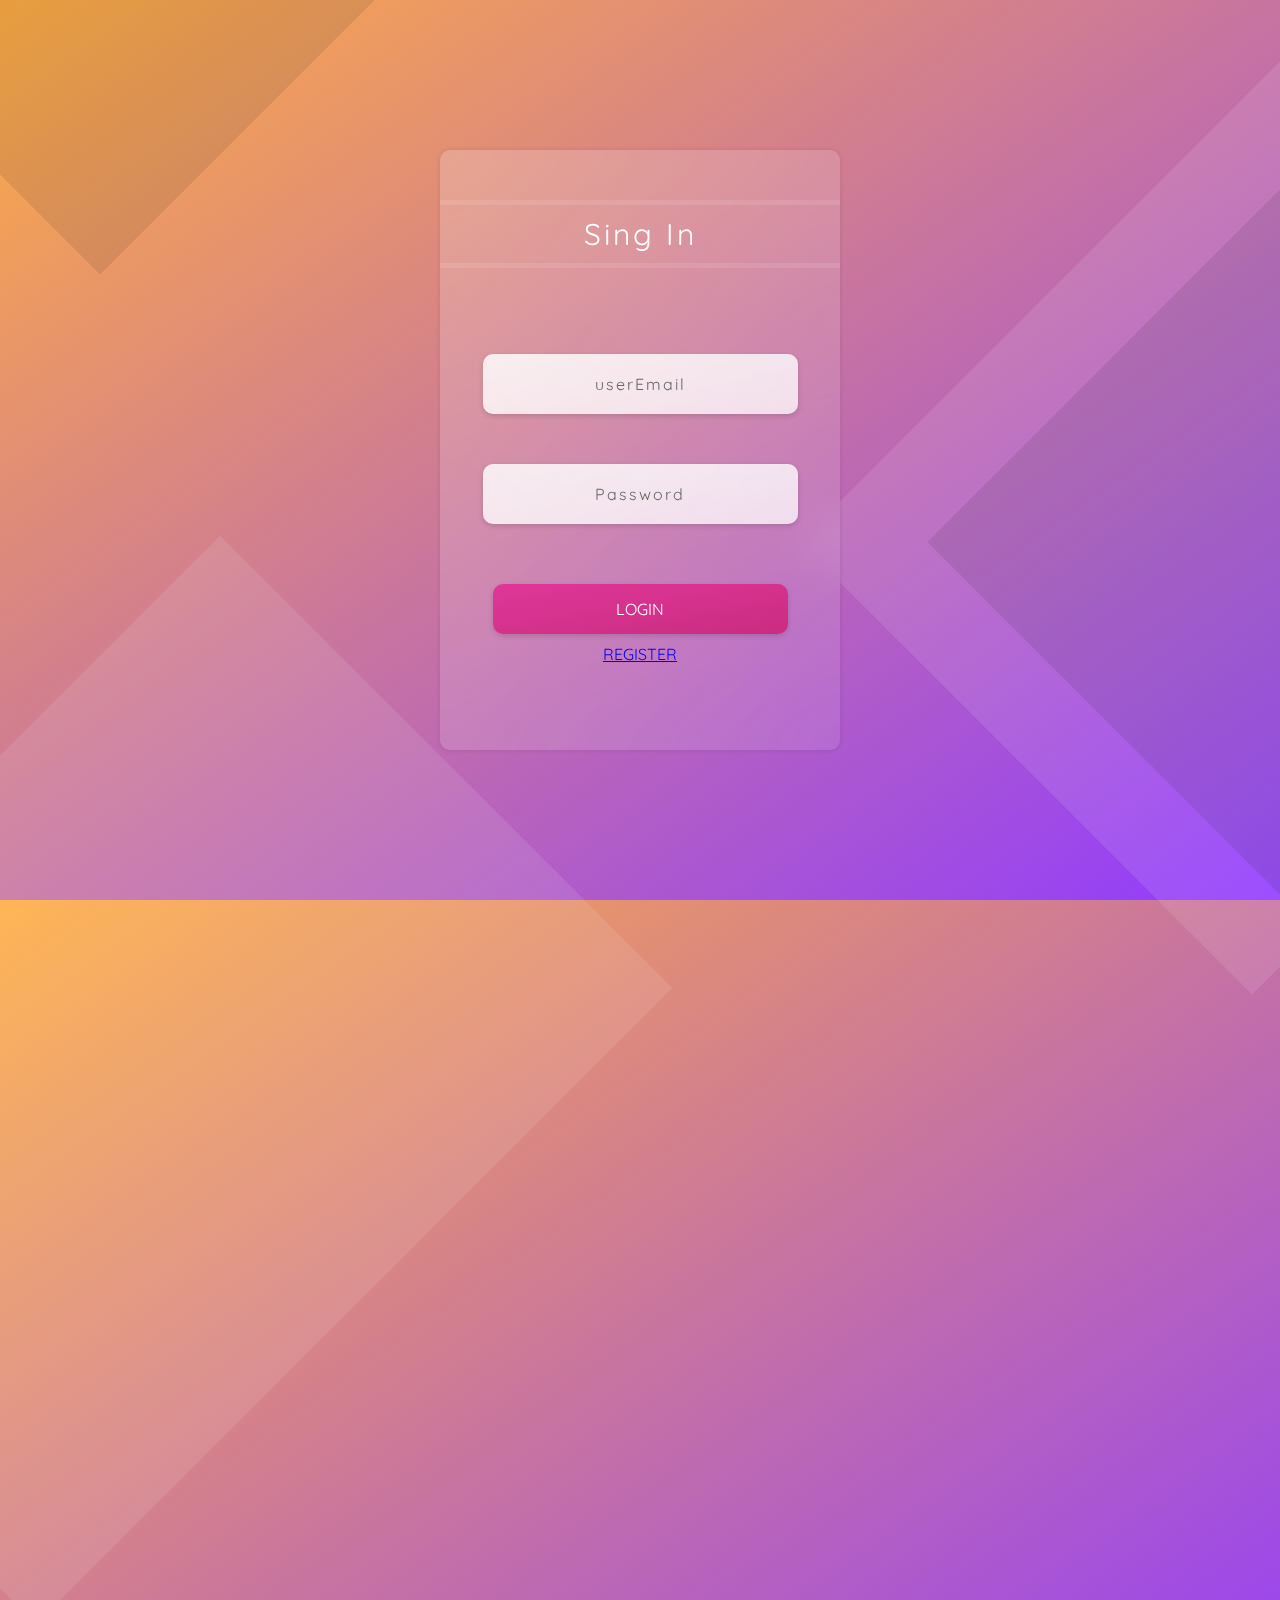
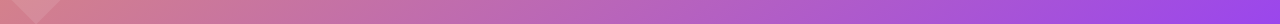
<file: TodoList/Todo/SingIn.html>
<!DOCTYPE html>
<html lang="en">
<head>
  <meta charset="utf-8">
  <meta name="viewport" content="width=device-width, initial-scale=1.0">
  <title>todo</title>
  <link rel="stylesheet" href="./css/style.css">
  <link href="https://fonts.googleapis.com/css2?family=Quicksand:wght@400;500;700&display=swap" rel="stylesheet" />
</head>
<body>
  <div class="login-field">
    <div class="login-background">
      <div class="login-title">
        <span>Sing In</span>
      </div>
      <div class="login-form">
        <form>
          <div class="field username-field">
            <input type="text" id="username" class="userEmail" placeholder="userEmail">
          </div>
          <div class="field password-field">
            <input type="password" id="password" class="password" placeholder="Password">
          </div>
          <div class="field button-field">
            <button class="button button-login" type="submit">LOGIN</button>
           <a href="./pages/registration.html"> REGISTER</a>
          </div>
        </form>
      </div>
    </div>
  </div>
  <span class="square square-tl"></span>
  <span class="square square-tr"></span>
  <span class="square square-bl"></span>
  <span class="square square-br"></span>
  <span class="star star1"></span>
  <span class="star star2"></span>
</body>
<script src="./js/SingIn.js"></script>
</html>
</file>
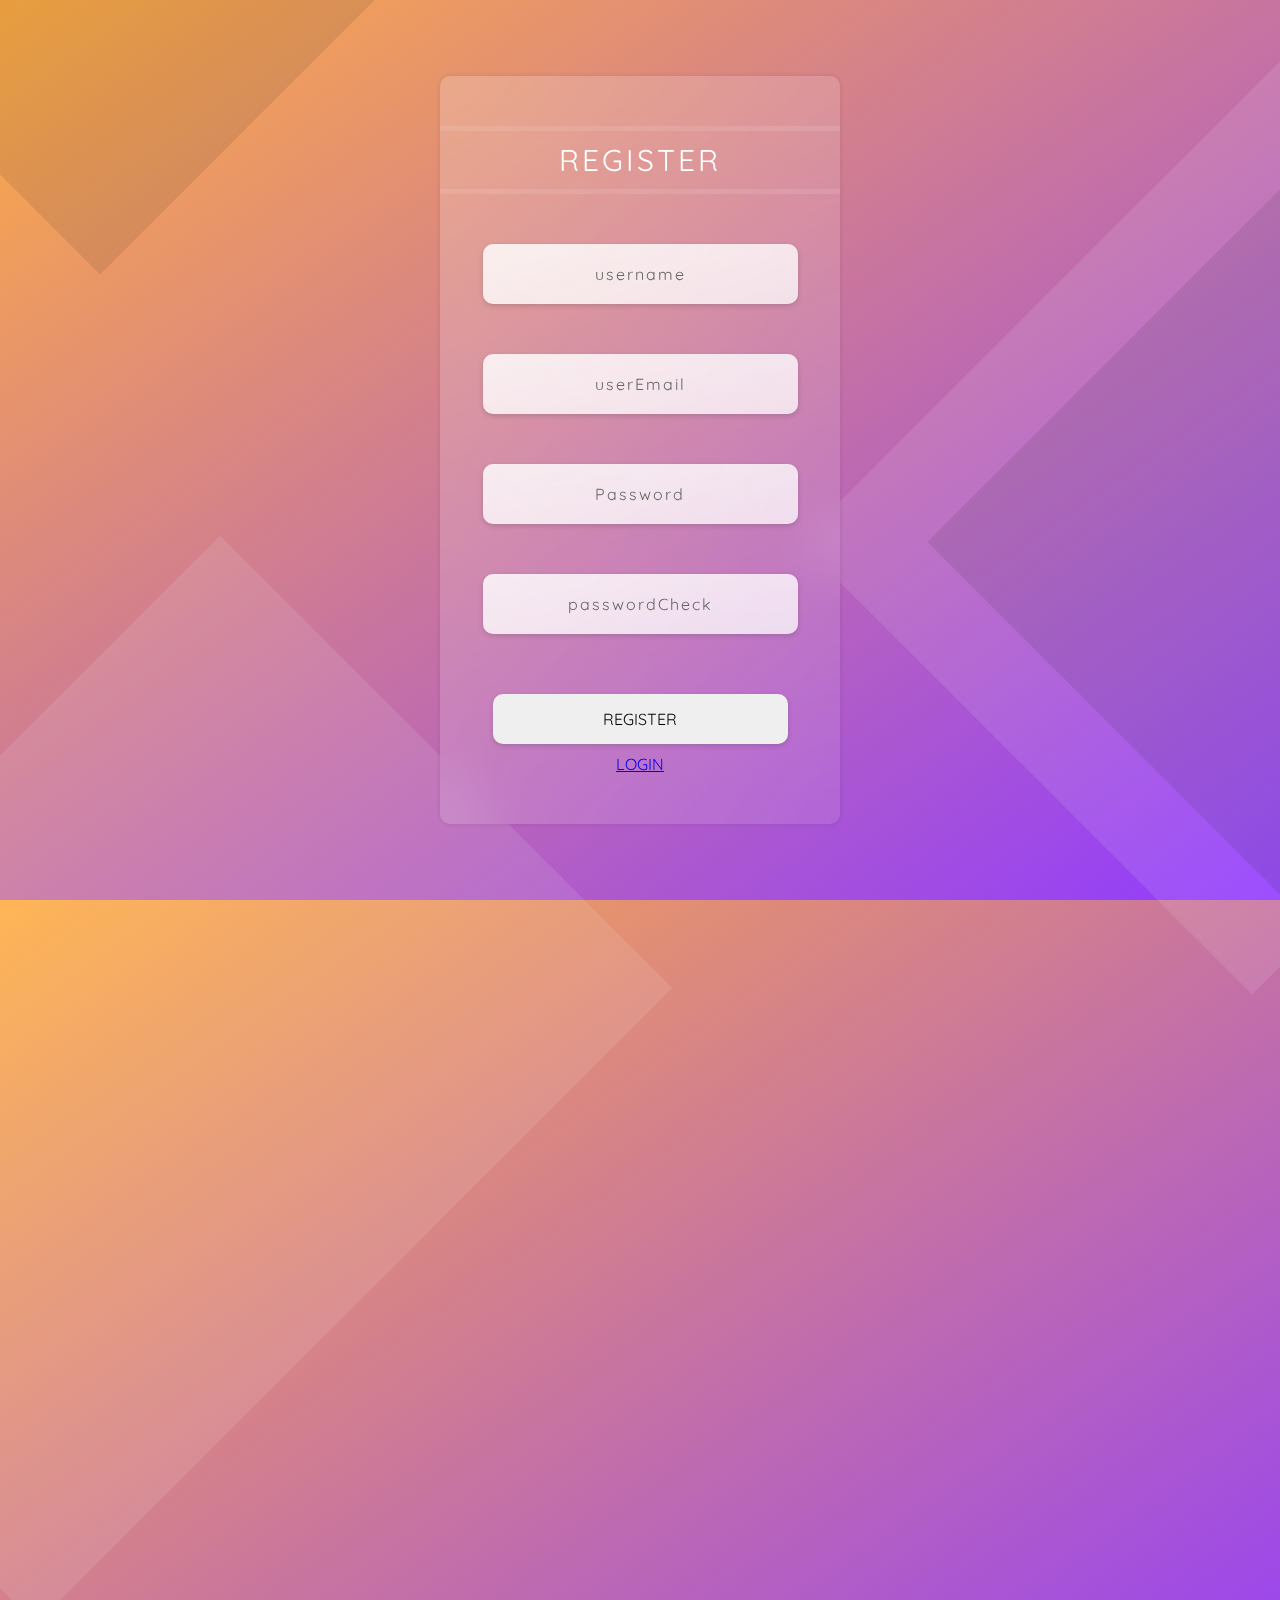
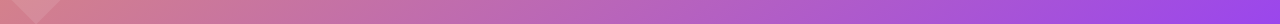
<file: TodoList/Todo/pages/registration.html>
<!DOCTYPE html>
<html lang="en">
<head>
  <meta charset="utf-8">
  <meta name="viewport" content="width=device-width, initial-scale=1.0">
  <title>todo</title>
  <link rel="stylesheet" href="../css/style.css">
  <link rel="stylesheet" href="../css/register.css">
  <link href="https://fonts.googleapis.com/css2?family=Quicksand:wght@400;500;700&display=swap" rel="stylesheet" />
</head>
<body>
  <div class="login-field">
    <div class="login-background">
      <div class="login-title">
        <span>REGISTER</span>
      </div>
      <div class="Register-form">
        <form>
          <div class="field username-field">
            <input type="text"  class="username" placeholder="username">
          </div>
          <div class="field userEmail-field">
            <input type="email"  class="userEmail" placeholder="userEmail">
          </div>
          <div class="field password-field">
            <input type="password"  class="password" placeholder="Password">
          </div>
          <div class="field passwordCheck-field">
            <input type="password"  class="passwordCheck" placeholder="passwordCheck">
          </div>
          
          <div class="field button-field">
            <button class="button button-register" type="submit">REGISTER</button>
            <a href="../SingIn.html"> LOGIN</a>
            
          </div>
        </form>
      </div>
    </div>
  </div>
  <span class="square square-tl"></span>
  <span class="square square-tr"></span>
  <span class="square square-bl"></span>
  <span class="square square-br"></span>
  <span class="star star1"></span>
  <span class="star star2"></span>
</body>
<script src="../js/registration.js"></script>
</html>
</file>
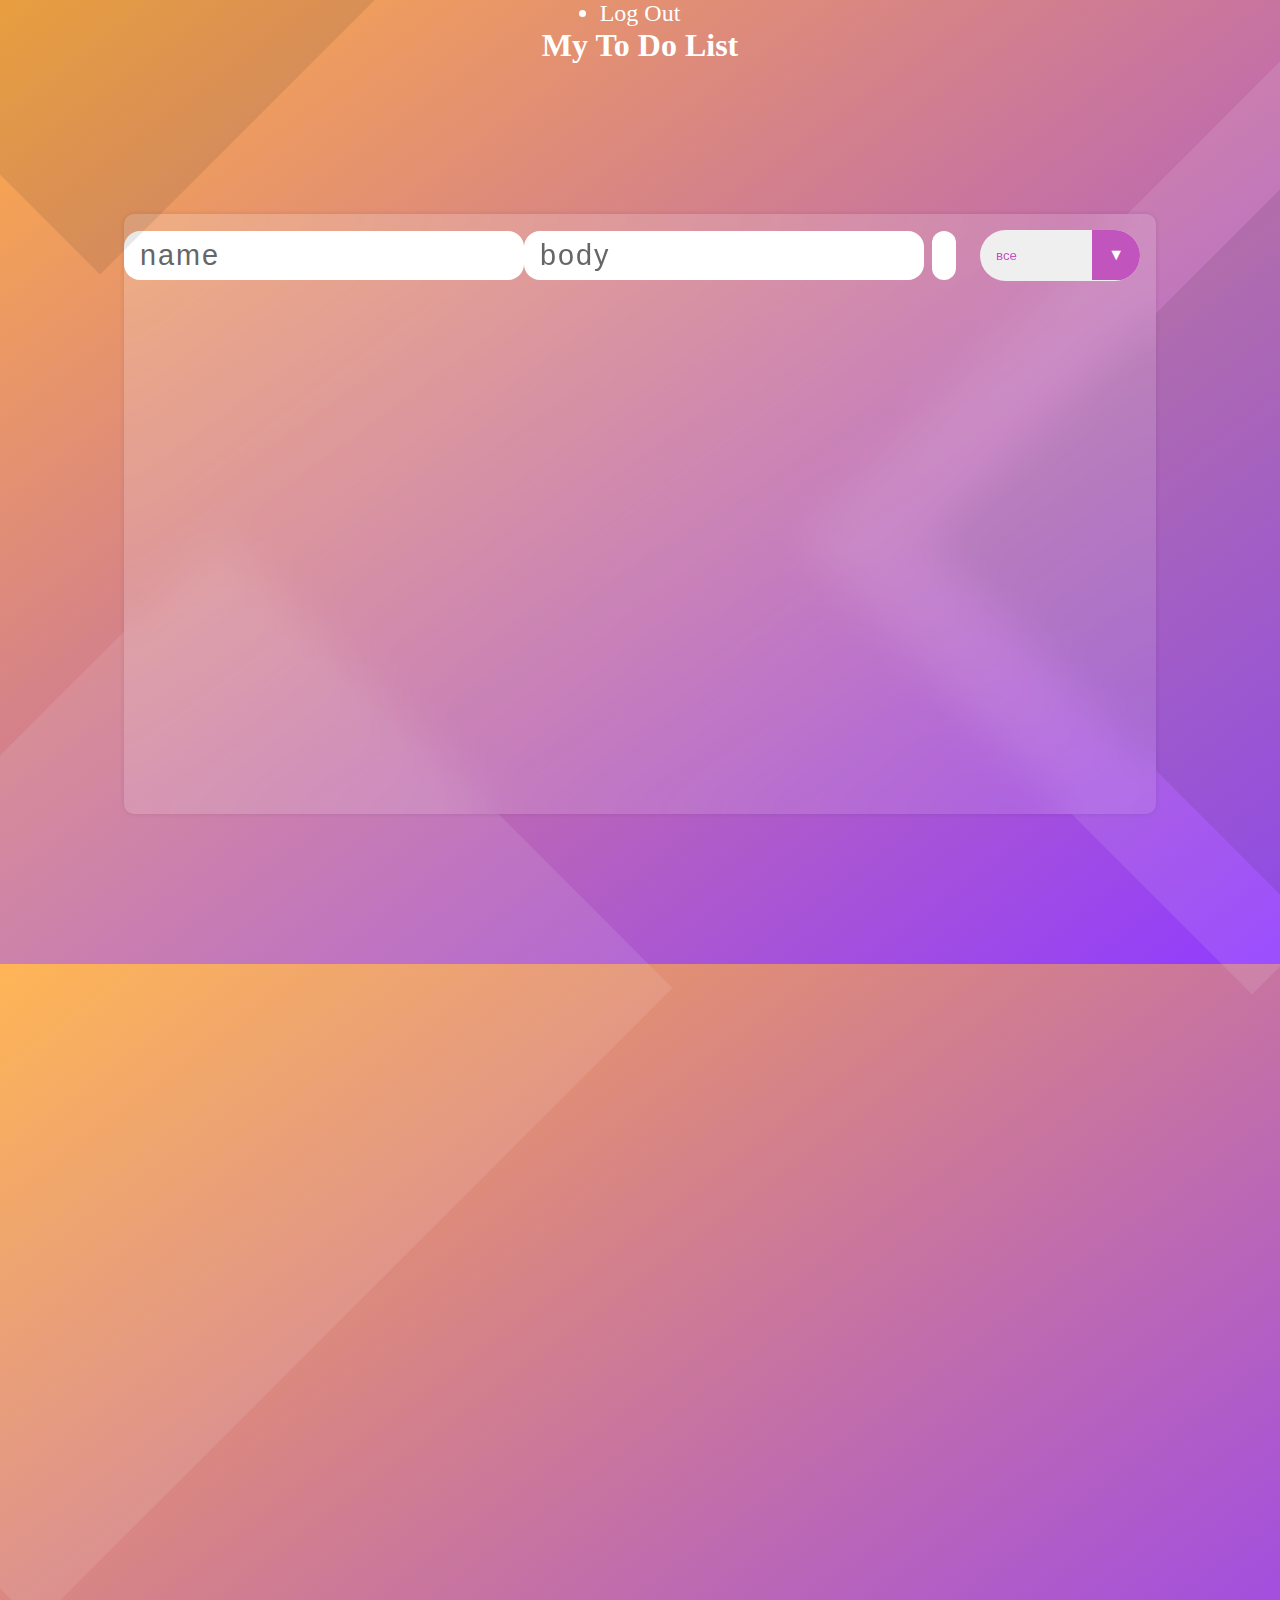
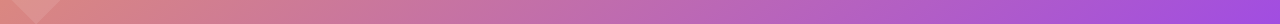
<file: TodoList/Todo/pages/todo.html>
<!DOCTYPE html>
<html lang="en">
<head>
    <meta charset="UTF-8">
    <meta http-equiv="X-UA-Compatible" content="IE=edge">
    <meta name="viewport" content="width=device-width, initial-scale=1.0">
    <!-- Google Fonts -->
    <link rel="preconnect" href="https://fonts.googleapis.com">
    <link rel="preconnect" href="https://fonts.gstatic.com" crossorigin>
    <link href="https://fonts.googleapis.com/css2?family=Poppins&display=swap" rel="stylesheet">
    <!-- Font Awesome cdn css -->
    <link rel="stylesheet" href="https://cdnjs.cloudflare.com/ajax/libs/font-awesome/5.15.3/css/all.min.css" integrity="sha512-iBBXm8fW90+nuLcSKlbmrPcLa0OT92xO1BIsZ+ywDWZCvqsWgccV3gFoRBv0z+8dLJgyAHIhR35VZc2oM/gI1w==" crossorigin="anonymous" referrerpolicy="no-referrer" />
    <link rel="stylesheet" href="../css/todo.css">
    <link rel="stylesheet" href="../css/style.css">
    
    <title>To Do List</title>
</head>
<body>

    <header class="headerLoggedOut">               
                <nav>
                    <ul>
                        <li><a class="headerLink" href="../logIn.html">Log Out</a></li>
                    </ul>
                </nav>
    </header>
    <h1 style="color: white; text-align: center;">My To Do List</h1>
   
<div class="login-field">
    <div class="login-background">
      
        <form action="">
            <input type="text" class="todo-input" placeholder="name">
            <input type="text" class="bodyInput-input" placeholder="body">
            <button class="todo-button" type="submit">
                <i class="fas fa-plus-circle fa-lg"></i>
            </button>
           
            <div class="select">
                <select name="todos" class="filter-todo">
                    <option value="all">все</option>
                    <option value="completed">законченые</option>
                    <option value="incomplete">незаконченые</option>
                </select>
            </div>
        </form>
        <div class="todo-container">
            <ul class="todo-list"></ul>
        </div>
        <div class="theme-btn-container"></div>
      </div>
    </div>
  </div>
  <span class="square square-tl"></span>
  <span class="square square-tr"></span>
  <span class="square square-bl"></span>
  <span class="square square-br"></span>
  <span class="star star1"></span>
  <span class="star star2"></span>
    
   

    <script src="../js/todo.js"></script>

    
</body>
</html>
</file>
<file: TodoList/Todo/css/style.css>
*{
    margin: 0;
    padding: 0;
}
html{
    font-family: "Quicksand";
    background: linear-gradient(to right bottom, #ffad42, #903bff);
    overflow: hidden;
    overflow-y: hidden;
    overflow-x: hidden;
}
.login-field{
    min-height: 100vh;
    display: flex;
    align-items: center;
    justify-content: center;
}
.login-background{
    background: #fff;
    min-height: 600px;
    min-width: 400px;
    background: linear-gradient(to right bottom,
            rgba(255, 255, 255, 0.2),
            rgba(255, 255, 255, 0.1));
    backdrop-filter: blur(20px);
    border-radius: 10px;
    z-index: 5;
    display: flex;
    flex-flow:column;
    box-shadow: 0 0 5px 0 rgba(22, 22, 22, 0.1);
}
.login-title{
    position: relative;
    color: #fff;
    text-align: center;
    margin-top: 50px;
    padding: 10px;
    border-top: 5px solid rgba(255, 255, 255, 0.1);
    border-bottom: 5px solid rgba(255, 255, 255, 0.1);
}
.login-title span{
    font-size: 30px;
    letter-spacing: 3px;
}
.login-form{
    display: flex;
    justify-content: center;
    align-items:center;
    min-height: 100%;
    flex-grow: 1;
    border-bottom-left-radius: 30px;
    border-bottom-right-radius: 30px;
}
.login-form .field{
    margin: 50px 0;
    text-align: center;
}
.login-form .field label{
    display: block;
    font-size: 20px;
    margin-bottom: 5px;
    letter-spacing: 2px;
}
.login-form .field input{
    font-family: Quicksand;
    border: 0px;
    padding: 20px 60px;
    border-radius: 10px;
    outline: none;
    text-align: center;
    box-shadow: 0 2px 5px 0 rgba(50, 50, 50, 0.2);
    background: linear-gradient(to right bottom,
            rgba(255, 255, 255, 0.8),
            rgba(255, 255, 255, 0.7));
    backdrop-filter: blur(10px);
    color: #111;
    font-size: 16px;
}
::placeholder{
    color: #666;
    letter-spacing: 2px;
  }
.login-field .button-field{
    display: flex;
    flex-flow: column;
}
.login-form .field button{
    font-family: Quicksand;
    flex-grow: 1;
    border: 0px;
    padding: 15px 50px;
    outline: none;
    text-align: center;
    cursor: pointer;
    margin: 10px;
    transition: 1s;
    box-shadow: 0 2px 5px 0 rgba(50, 50, 50, 0.2);
    font-size: 16px;
    border-radius: 10px;
}
.login-form .field button:hover{
    transform: translateY(-3px);
    transition: 1s;
}
.login-form .button-login{
    background: linear-gradient(to right bottom,
    rgb(223, 55, 153),
    rgb(202, 44, 128));
    color: #fff;
}
.square{
    height: 100vh;
    width: 50vw;
    display: table;
    position: absolute;
    background: rgba(255, 255, 255, 0.1);
    transform: rotate(45deg);
}
.square.square-tl{
    top: -80%;
    left: -10%;
    animation: bounce 6s infinite ease-in-out;
    background: rgb(34, 34, 34, 0.1);
    z-index: 50;
}
.square.square-tr{
    top: 0%;
    right: -30%;
    animation: bounce 5s infinite ease-in-out;
}
.square.square-bl{
    bottom: -70%;
    left: -15%;
    animation: bounce 4s infinite ease-in-out;
}
.square.square-br{
    bottom: 0%;
    right: -40%;
    animation: bounce 3s infinite ease-in-out;
    background: rgb(34, 34, 34, 0.1);
}
@keyframes bounce{
    0%{
        transform: translateY(0px) rotate(45deg);
    }
    50%{
        transform: translateY(20px) rotate(45deg); 
        border-radius: 50px;
    }
    100%{
        transform: translateY(0px) rotate(45deg);
    }
}
.star{
    height: 50px;
    width: 50px;
    display: table;
    position: absolute;
    box-shadow: 0 0 5px 0 rgba(34, 34, 34, 0.5);
    transition: 0.5s;
}
.star1{
    bottom: -10%;
    left: -30%;
    transform: rotate(-30deg);
    animation: sweep 4s infinite;
    background: rgba(34, 34, 34, 0.5);
}
.star2{
    bottom: -30%;
    left: -10%;
    transform: rotate(-30deg);
    animation: sweep 3s infinite;
    background: rgb(255, 255, 255, 0.5);
}
@keyframes sweep{
    100%{
        bottom: 120%; left: 120%; transform: rotate(360deg);
    }
}
</file>
<file: TodoList/Todo/css/register.css>
.Register-field{
    min-height: 100vh;
    display: flex;
    align-items: center;
    justify-content: center;
}
.Register-background{
    background: #fff;
    min-height: 600px;
    min-width: 400px;
    background: linear-gradient(to right bottom,
            rgba(255, 255, 255, 0.2),
            rgba(255, 255, 255, 0.1));
    backdrop-filter: blur(20px);
    border-radius: 10px;
    z-index: 5;
    display: flex;
    flex-flow:column;
    box-shadow: 0 0 5px 0 rgba(22, 22, 22, 0.1);
}
.Register-title{
    position: relative;
    color: #fff;
    text-align: center;
    margin-top: 50px;
    padding: 10px;
    border-top: 5px solid rgba(255, 255, 255, 0.1);
    border-bottom: 5px solid rgba(255, 255, 255, 0.1);
}
.Register-title span{
    font-size: 30px;
    letter-spacing: 3px;
}
.Register-form{
    display: flex;
    justify-content: center;
    align-items:center;
    min-height: 100%;
    flex-grow: 1;
    border-bottom-left-radius: 30px;
    border-bottom-right-radius: 30px;
}
.Register-form .field{
    margin: 50px 0;
    text-align: center;
}
.Register-form .field label{
    display: block;
    font-size: 20px;
    margin-bottom: 5px;
    letter-spacing: 2px;
}
.Register-form .field input{
    font-family: Quicksand;
    border: 0px;
    padding: 20px 60px;
    border-radius: 10px;
    outline: none;
    text-align: center;
    box-shadow: 0 2px 5px 0 rgba(50, 50, 50, 0.2);
    background: linear-gradient(to right bottom,
            rgba(255, 255, 255, 0.8),
            rgba(255, 255, 255, 0.7));
    backdrop-filter: blur(10px);
    color: #111;
    font-size: 16px;
}
::placeholder{
    color: #666;
    letter-spacing: 2px;
  }
.Register-field .button-field{
    display: flex;
    flex-flow: column;
}
.Register-form .field button{
    font-family: Quicksand;
    flex-grow: 1;
    border: 0px;
    padding: 15px 50px;
    outline: none;
    text-align: center;
    cursor: pointer;
    margin: 10px;
    transition: 1s;
    box-shadow: 0 2px 5px 0 rgba(50, 50, 50, 0.2);
    font-size: 16px;
    border-radius: 10px;
}
.Register-form .field button:hover{
    transform: translateY(-3px);
    transition: 1s;
}
.Register-form .button-login{
    background: linear-gradient(to right bottom,
    rgb(223, 55, 153),
    rgb(202, 44, 128));
    color: #fff;
}
</file>
<file: TodoList/Todo/css/todo.css>
header {
  font-size: 1.5rem;
}

.headerLink{
  color: white;
  text-decoration:none;

}
.headerLoggedOut{
  display:flex;
  align-items:center;
  justify-content:center;
  width:100%;
}
header, 
form {
  color: white;
  display: flex;
  justify-content: center;
  align-items: center;
}

form input, 
form button {
 
  padding: 0.5rem;
  padding-left: 1rem;
  font-size: 1.8rem;
  border: none;
  background: white;
  border-radius: 1rem;
}

form button {
  color: rgb(7, 7, 7);
  background: white;
  cursor: pointer;
  transition: all 0.3 ease;
  margin: 0.5rem;
  
}



.fa-plus-circle {
  margin-top: 0.3rem;
  margin-left: -8px;
}

.todo-container {
  display: flex;
  justify-content: center;
  align-items: center;
}

.todo-list {
  min-width: 30%;
  list-style: none;
}
.bodyInput{
  margin: 10px;
}

.todo {
  margin: 0.5rem;
  padding-left: 0.5rem;
  background: white;
  color: black;
  font-size: 1.5rem;
  display: flex;
  justify-content: space-between;
  align-items: center;
  transition: 0.5s;
  border-radius: 1rem;
}

.todo li {
  flex: 1;
}

.trash-btn, 
.complete-btn {
  color: white;
  border: none;
  padding: 1rem;
  cursor: pointer;
  font-size: 1.5rem;
}

.complete-btn {
  background: rgb(134, 229, 105);
}
.editBtn-btn {
  background-color: white;
  color: black;
  border: none;
  text-decoration: none;
  height: 60px;
  width: 60px;
}

.trash-btn {
  border-top-right-radius: 1rem;
  border-bottom-right-radius: 1rem;
  background: rgb(171, 171, 171);
}

.todo-item {
  padding: 0rem 0.5rem;
}

.fa-trash, 
.fa-check-circle {
  pointer-events: none;
}

.completed {
  text-decoration: line-through;
  opacity: 0.5;
}

.slide {
  transform: translateX(10rem);
  opacity: 0;
}

select {
  -webkit-appearance: none;
  -moz-appearance: none;
  appearance: none;
  outline: none;
  border: none;
}

.select {
  margin: 1rem;
  position: relative;
  overflow: hidden;
  border-radius: 50px;
}

select {
  color:rgb(194, 84, 190);
  width: 10rem;
  height: 3.2rem;
  cursor: pointer;
  padding: 1rem;
}

.select::after {
  content: "\25BC";
  position: absolute;
  background:rgb(194, 84, 190);
  top: 0;
  right: 0;
  padding: 1rem;
  pointer-events: none;
  transition: all 0.3s ease;
}

.select::hover::after {
  background: white;
  color:rgb(194, 84, 190);
}
</file>
